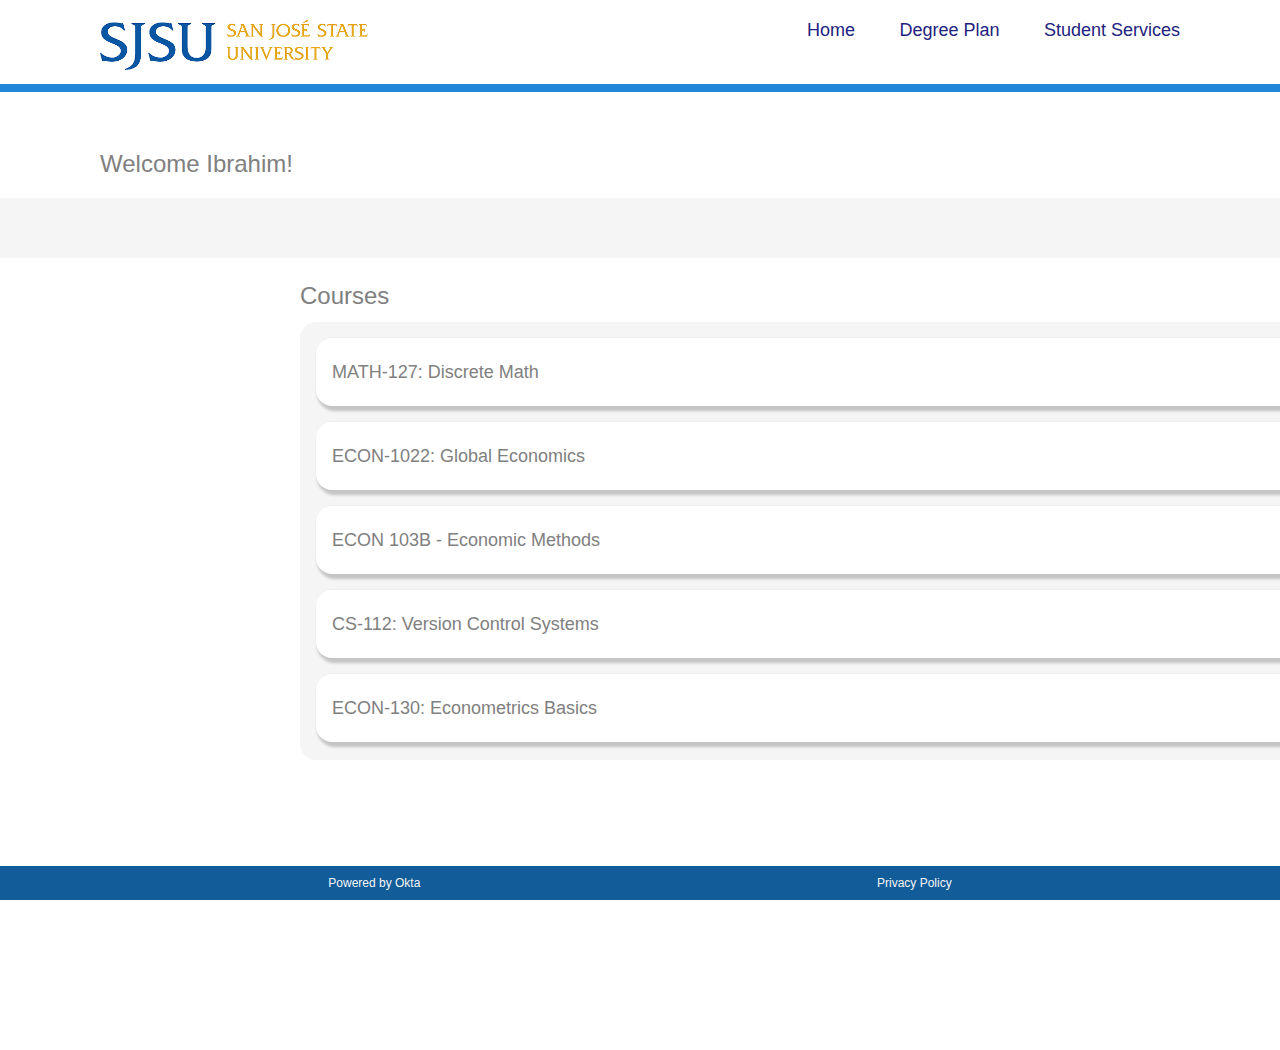
<file: index.html>
<!DOCTYPE html>
<html lang="en">

<head>
	<meta charset="UTF-8">
	<meta name="viewport" content="width=device-width, initial-scale=1.0">
	<title>San Jose Homepage</title>
	<link rel="stylesheet" href="style.css">

<body>
	<header class="header">
		<a href="index.html" class="logo"><img src="images/fs01heub3azJBMXWF0x7.png"></a>
		<nav class="navbar">
			<a href="index.html">Home</a>
			<a href="plan.html">Degree Plan</a>
			<a href="https://www.sjsu.edu/studentaffairs/about/units/student-services.php">Student Services</a>
		</nav>
	</header>
	<div class="Welcome">
		<p>Welcome Ibrahim!</p>
	</div>
	<div class="BAR">
		<div>
			<p class="degree">Bachelor of Economics, Data Science Minor</p>
		</div>
		<div>
		</div>
	</div>
	<div class="name">
		Courses
	</div>
	<div class="classes">
		<div class="classer">
			<div>
				<p>MATH-127: Discrete Math</p>
			</div>
			<div>
				<a href="discrete.html"><button class="buttonone">VIEW COURSE</button></a>
			</div>

		</div>
		<div class="classer">
			<div>
				<p>ECON-1022: Global Economics</p>
			</div>
			<div>
				<a href="global.html"><button class="buttonone">VIEW COURSE</button></a>
			</div>

		</div>
		<div class="classer">
			<div>
				<p>ECON 103B - Economic Methods</p>
			</div>
			<div>
				<a href="methods.html"><button class="buttonone">VIEW COURSE</button></a>
			</div>

		</div>
		<div class="classer">
			<div>
				<p>CS-112: Version Control Systems</p>
			</div>
			<div>
				<a href="Version.html"><button class="buttonone">VIEW COURSE</button></a>
			</div>

		</div>
		<div class="classer">
			<div>
				<p>ECON-130: Econometrics Basics</p>
			</div>
			<div>
				<a href="econometrics.html"><button class="buttonone">VIEW COURSE</button></a>
			</div>

		</div>
	</div>

	<footer class="footer">
		<p class="okta">Powered by Okta</p>
		<p class="policy">Privacy Policy</p>
	</footer>
</body>

</html>
</file>
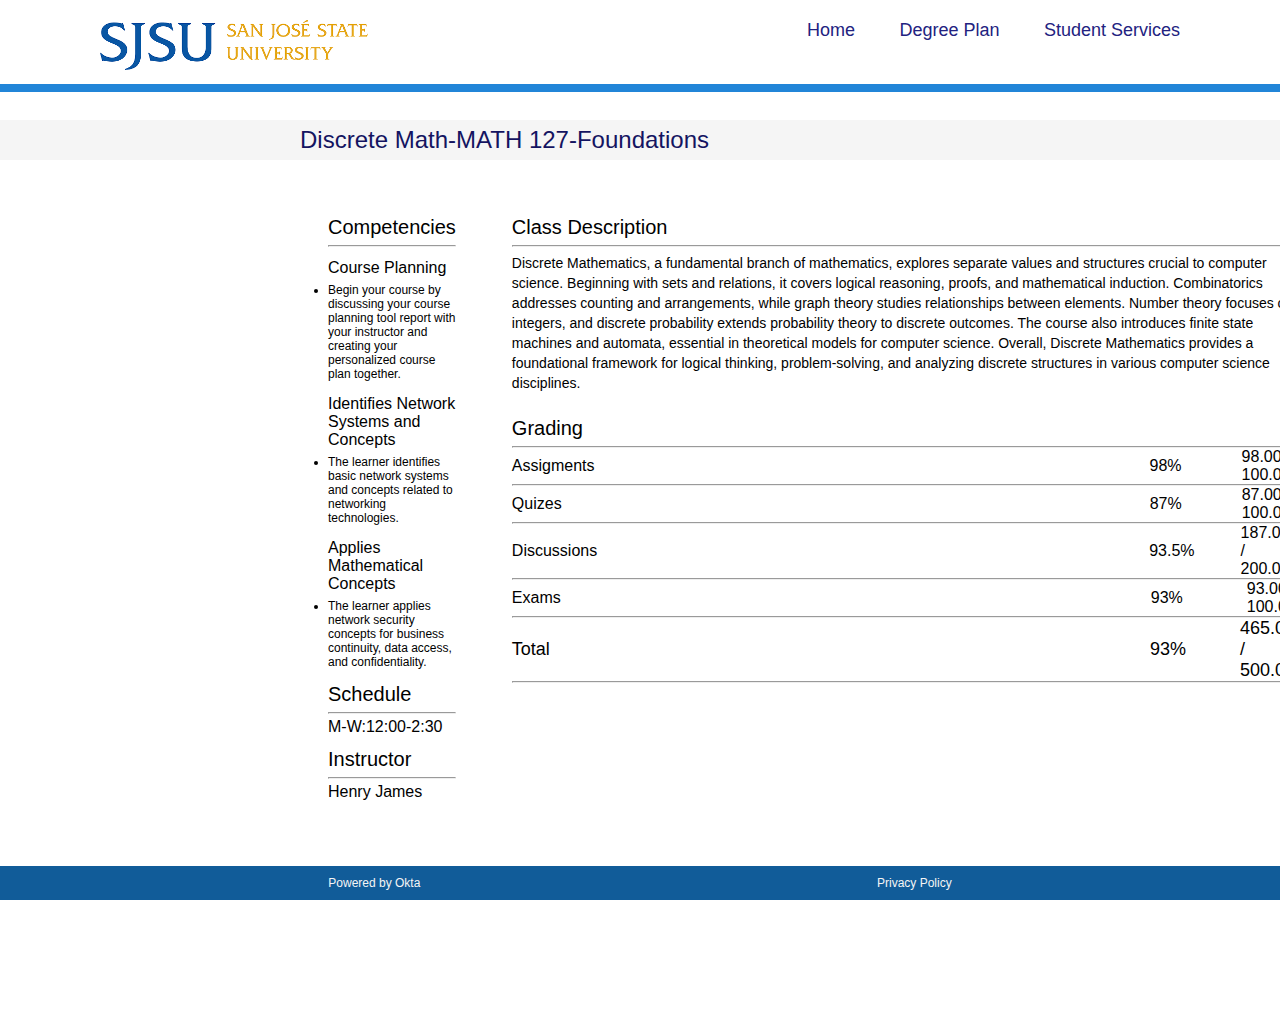
<file: discrete.html>
<!DOCTYPE html>
<html lang="en">

<head>
  <meta charset="UTF-8">
  <meta name="viewport" content="width=device-width, initial-scale=1.0">
  <title>Courses</title>
  <link rel="stylesheet" href="dis.css">
</head>

<body>
  <header class="header">
    <a href="index.html" class="logo"><img src="images/fs01heub3azJBMXWF0x7.png"></a>
    <nav class="navbar">
      <a href="index.html">Home</a>
      <a href="plan.html">Degree Plan</a>
      <a href="https://www.sjsu.edu/studentaffairs/about/units/student-services.php">Student Services</a>
    </nav>
  </header>
  <div class="name">
    <p class="cname">Discrete Math-MATH 127-Foundations</p>
  </div>
  <div class="container">
    <div class="side">
      <p class="titles">Competencies</p>
      <hr />
      <p class="POINT">Course Planning<li>Begin your course by discussing your course planning tool report with your
          instructor and
          creating your personalized course plan together. </li>
      </p>
      <p class="POINT">Identifies Network Systems and Concepts<li>The learner identifies basic network systems and
          concepts related to networking technologies. </li>
      </p>
      <p class="POINT">Applies Mathematical Concepts<li>The learner applies network security concepts for business
          continuity, data access, and confidentiality. </li>
      </p>
      </p>
      <p class="titles">Schedule</p>
      <hr />
      <p class="sced">M-W:12:00-2:30</p>
      <p class="titles">Instructor</p>
      <hr />
      <p class="sced">Henry James</p>
    </div>
    <div class="grade">
      <p class="titles">Class Description</p>
      <hr />
      <p class="desc">

        Discrete Mathematics, a fundamental branch of mathematics, explores separate values and structures crucial to
        computer science. Beginning with sets and relations, it covers logical reasoning, proofs, and mathematical
        induction. Combinatorics addresses counting and arrangements, while graph theory studies relationships between
        elements. Number theory focuses on integers, and discrete probability extends probability theory to discrete
        outcomes. The course also introduces finite state machines and automata, essential in theoretical models for
        computer science. Overall, Discrete Mathematics provides a foundational framework for logical thinking,
        problem-solving, and analyzing discrete structures in various computer science disciplines.</p>
      <div class="titles">Grading</div>
      <hr />
      <div class="Grades">
        <div class="category">Assigments</div>
        <div class="percent">98%</div>
        <div class="total">98.00 / 100.00</div>
      </div>
      <hr />
      <div class="Grades">
        <div class="category2">Quizes</div>
        <div class="percent2">87%</div>
        <div class="total2">87.00 / 100.00</div>
      </div>
      <hr />
      <div class="Grades">
        <div class="category3">Discussions</div>
        <div class="percent3">93.5%</div>
        <div class="total3">187.00 / 200.00</div>
      </div>
      <hr />
      <div class="Grades">
        <div class="category4">Exams</div>
        <div class="percent4">93%</div>
        <div class="total4">93.00 / 100.00</div>
      </div>
      <hr />
      <div class="total_grade">
        <div class="category5">Total</div>
        <div class="percent5">93%</div>
        <div class="total5">465.00 / 500.00</div>
      </div>
      <hr />
    </div>
    <footer class="footer">
      <p class="okta">Powered by Okta</p>
      <p class="policy">Privacy Policy</p>
    </footer>
</body>

</html>
</file>
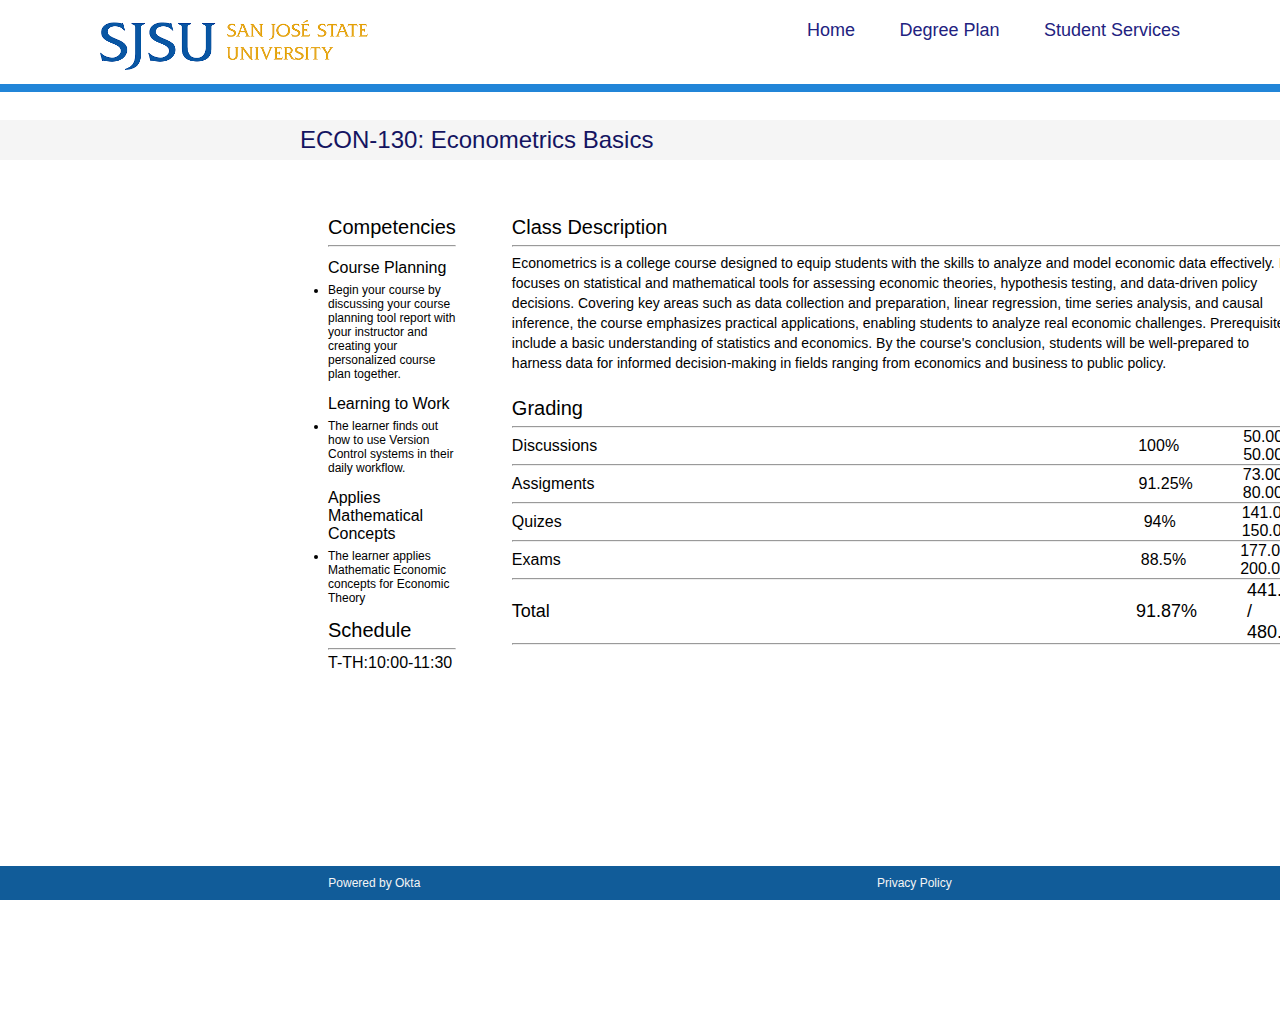
<file: econometrics.html>
<!DOCTYPE html>
<html lang="en">

<head>
  <meta charset="UTF-8">
  <meta name="viewport" content="width=device-width, initial-scale=1.0">
  <title>Courses</title>
  <link rel="stylesheet" href="econometrics.css">
</head>

<body>
  <header class="header">
    <a href="index.html" class="logo"><img src="images/fs01heub3azJBMXWF0x7.png"></a>
    <nav class="navbar">
      <a href="index.html">Home</a>
      <a href="plan.html">Degree Plan</a>
      <a href="https://www.sjsu.edu/studentaffairs/about/units/student-services.php">Student Services</a>
    </nav>
  </header>
  <div class="name">
    <p class="cname">ECON-130: Econometrics Basics</p>
  </div>
  <div class="container">
    <div class="side">
      <p class="titles">Competencies</p>
      <hr />
      <p class="POINT">Course Planning<li>Begin your course by discussing your course planning tool report with your
          instructor and
          creating your personalized course plan together. </li>
      </p>
      <p class="POINT">Learning to Work<li>The learner finds out how to use Version Control systems in their daily
          workflow. </li>
      </p>
      <p class="POINT">Applies Mathematical Concepts<li>The learner applies Mathematic Economic concepts for Economic
          Theory </li>
      </p>
      <p class="titles">Schedule</p>
      <hr />
      <p class="sced">T-TH:10:00-11:30</p>
    </div>
    <div class="grade">
      <p class="titles">Class Description</p>
      <hr />
      <p class="desc">



        Econometrics is a college course designed to equip students with the skills to analyze and model economic data
        effectively. It focuses on statistical and mathematical tools for assessing economic theories, hypothesis
        testing, and data-driven policy decisions. Covering key areas such as data collection and preparation, linear
        regression, time series analysis, and causal inference, the course emphasizes practical applications, enabling
        students to analyze real economic challenges. Prerequisites include a basic understanding of statistics and
        economics. By the course's conclusion, students will be well-prepared to harness data for informed
        decision-making in fields ranging from economics and business to public policy.</p>
      <div class="titles">Grading</div>
      <hr />
      <div class="Grades">
        <div class="category">Discussions</div>
        <div class="percent">100%</div>
        <div class="total">50.00 / 50.00</div>
      </div>
      <hr />
      <div class="Grades">
        <div class="category2">Assigments</div>
        <div class="percent2">91.25%</div>
        <div class="total2">73.00 / 80.00</div>
      </div>
      <hr />
      <div class="Grades">
        <div class="category3">Quizes</div>
        <div class="percent3">94%</div>
        <div class="total3">141.00 / 150.00</div>
      </div>
      <hr />
      <div class="Grades">
        <div class="category5">Exams</div>
        <div class="percent5">88.5%</div>
        <div class="total3">177.00 / 200.00</div>
      </div>
      <hr />
      <div class="total_grade">
        <div class="category4">Total</div>
        <div class="percent4">91.87%</div>
        <div class="total4">441.00 / 480.00</div>
      </div>
      <hr />
    </div>
    <footer class="footer">
      <p class="okta">Powered by Okta</p>
      <p class="policy">Privacy Policy</p>
    </footer>
</body>

</html>
</file>
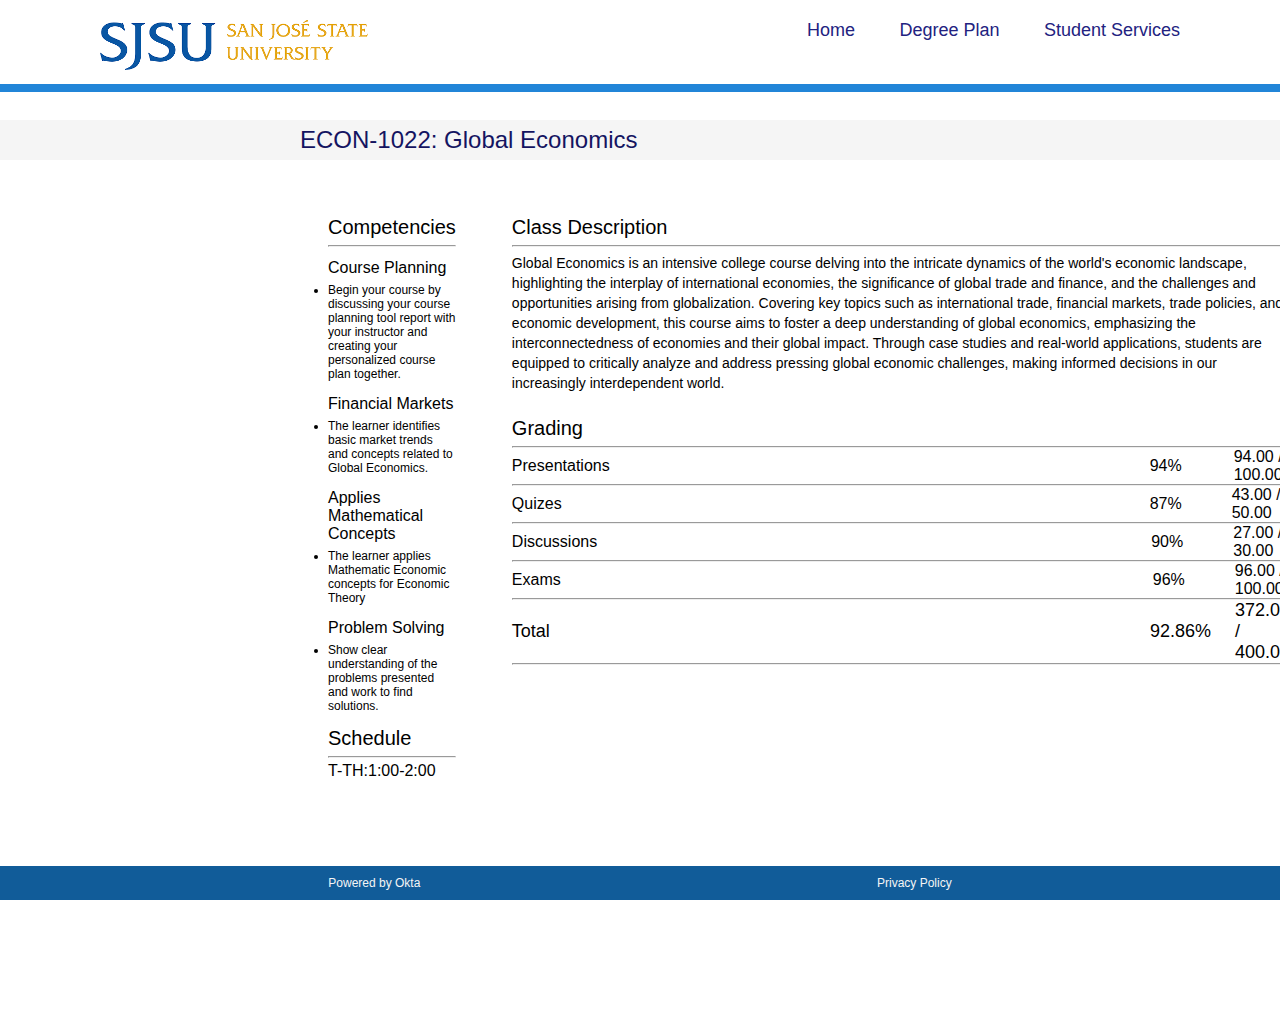
<file: global.html>
<!DOCTYPE html>
<html lang="en">

<head>
  <meta charset="UTF-8">
  <meta name="viewport" content="width=device-width, initial-scale=1.0">
  <title>Courses</title>
  <link rel="stylesheet" href="global.css">
</head>

<body>
  <header class="header">
    <a href="index.html" class="logo"><img src="images/fs01heub3azJBMXWF0x7.png"></a>
    <nav class="navbar">
      <a href="index.html">Home</a>
      <a href="plan.html">Degree Plan</a>
      <a href="https://www.sjsu.edu/studentaffairs/about/units/student-services.php">Student Services</a>
    </nav>
  </header>
  <div class="name">
    <p class="cname">ECON-1022: Global Economics</p>
  </div>
  <div class="container">
    <div class="side">
      <p class="titles">Competencies</p>
      <hr />
      <p class="POINT">Course Planning<li>Begin your course by discussing your course planning tool report with your
          instructor and
          creating your personalized course plan together. </li>
      </p>
      <p class="POINT">Financial Markets<li>The learner identifies basic market trends and
          concepts related to Global Economics. </li>
      </p>
      <p class="POINT">Applies Mathematical Concepts<li>The learner applies Mathematic Economic concepts for Economic
          Theory </li>
      </p>
      <p class="POINT">Problem Solving<li>Show clear understanding of the problems presented and work to find
          solutions. </li>
      </p>
      <p class="titles">Schedule</p>
      <hr />
      <p class="sced">T-TH:1:00-2:00</p>
    </div>
    <div class="grade">
      <p class="titles">Class Description</p>
      <hr />
      <p class="desc">

        Global Economics is an intensive college course delving into the intricate dynamics of the world's economic
        landscape, highlighting the interplay of international economies, the significance of global trade and finance,
        and the challenges and opportunities arising from globalization. Covering key topics such as international
        trade, financial markets, trade policies, and economic development, this course aims to foster a deep
        understanding of global economics, emphasizing the interconnectedness of economies and their global impact.
        Through case studies and real-world applications, students are equipped to critically analyze and address
        pressing global economic challenges, making informed decisions in our increasingly interdependent world.</p>
      <div class="titles">Grading</div>
      <hr />
      <div class="Grades">
        <div class="category">Presentations</div>
        <div class="percent">94%</div>
        <div class="total">94.00 / 100.00</div>
      </div>
      <hr />
      <div class="Grades">
        <div class="category2">Quizes</div>
        <div class="percent2">87%</div>
        <div class="total2">43.00 / 50.00</div>
      </div>
      <hr />
      <div class="Grades">
        <div class="category3">Discussions</div>
        <div class="percent3">90%</div>
        <div class="total3">27.00 / 30.00</div>
      </div>
      <hr />
      <div class="Grades">
        <div class="category4">Exams</div>
        <div class="percent4">96%</div>
        <div class="total4">96.00 / 100.00</div>
      </div>
      <hr />
      <div class="total_grade">
        <div class="category5">Total</div>
        <div class="percent5">92.86%</div>
        <div class="total5">372.00 / 400.00</div>
      </div>
      <hr />
    </div>
    <footer class="footer">
      <p class="okta">Powered by Okta</p>
      <p class="policy">Privacy Policy</p>
    </footer>
</body>

</html>
</file>
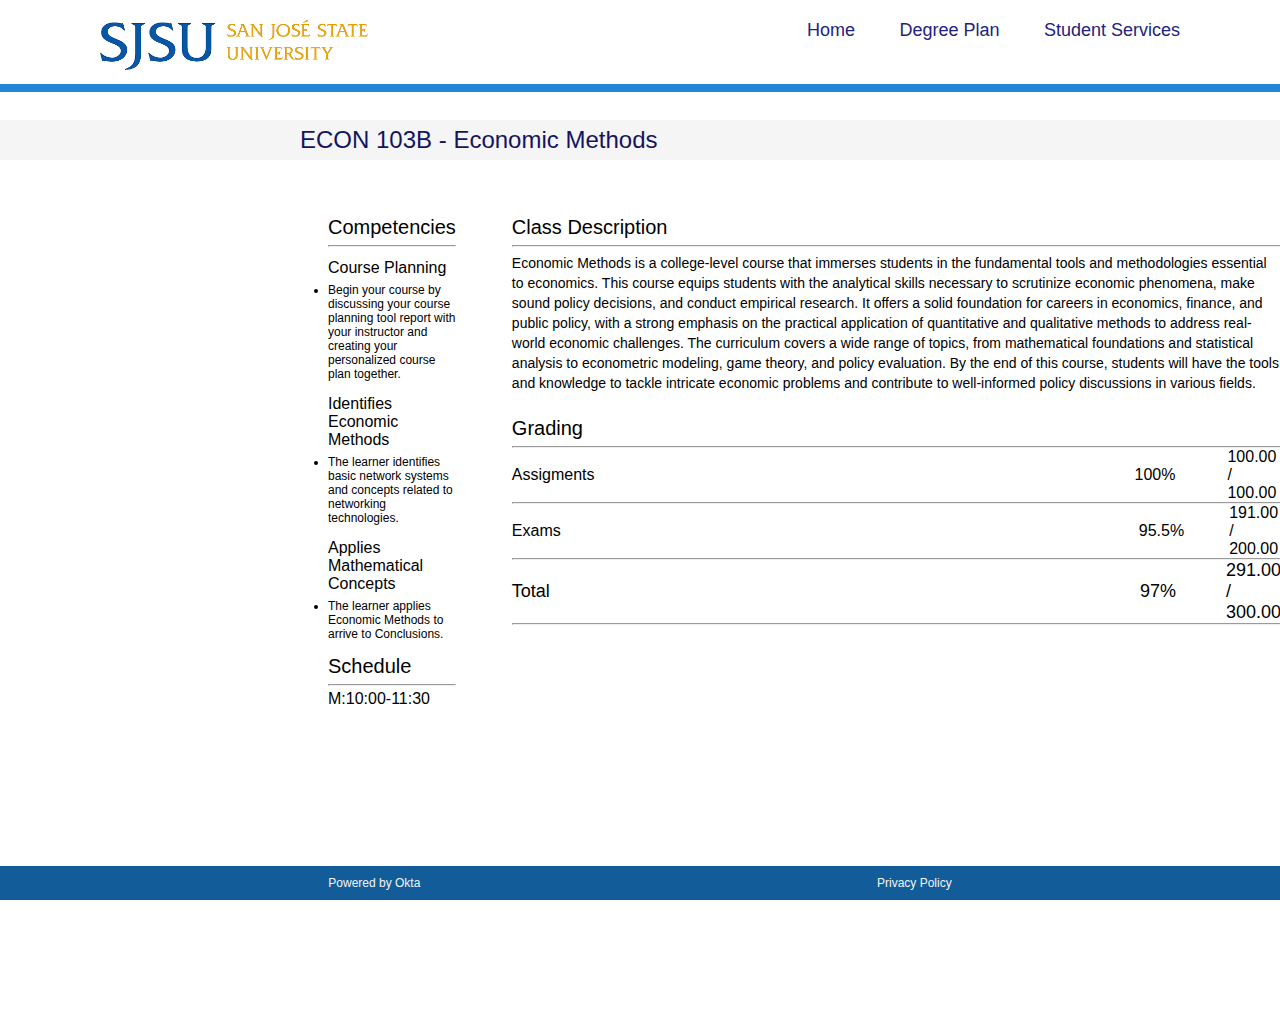
<file: methods.html>
<!DOCTYPE html>
<html lang="en">

<head>
  <meta charset="UTF-8">
  <meta name="viewport" content="width=device-width, initial-scale=1.0">
  <title>Courses</title>
  <link rel="stylesheet" href="methods.css">
</head>

<body>
  <header class="header">
    <a href="index.html" class="logo"><img src="images/fs01heub3azJBMXWF0x7.png"></a>
    <nav class="navbar">
      <a href="index.html">Home</a>
      <a href="plan.html">Degree Plan</a>
      <a href="https://www.sjsu.edu/studentaffairs/about/units/student-services.php">Student Services</a>

    </nav>
  </header>
  <div class="name">
    <p class="cname">ECON 103B - Economic Methods</p>
  </div>
  <div class="container">
    <div class="side">
      <p class="titles">Competencies</p>
      <hr />
      <p class="POINT">Course Planning<li>Begin your course by discussing your course planning tool report with your
          instructor and
          creating your personalized course plan together. </li>
      </p>
      <p class="POINT">Identifies Economic Methods<li>The learner identifies basic network systems and
          concepts related to networking technologies. </li>
      </p>
      <p class="POINT">Applies Mathematical Concepts<li>The learner applies Economic Methods to arrive to Conclusions. 
        </li>
      </p>
      <p class="titles">Schedule</p>
      <hr />
      <p class="sced">M:10:00-11:30</p>
    </div>
    <div class="grade">
      <p class="titles">Class Description</p>
      <hr />
      <p class="desc">


        Economic Methods is a college-level course that immerses students in the fundamental tools and methodologies
        essential to economics. This course equips students with the analytical skills necessary to scrutinize economic
        phenomena, make sound policy decisions, and conduct empirical research. It offers a solid foundation for careers
        in economics, finance, and public policy, with a strong emphasis on the practical application of quantitative
        and qualitative methods to address real-world economic challenges. The curriculum covers a wide range of topics,
        from mathematical foundations and statistical analysis to econometric modeling, game theory, and policy
        evaluation. By the end of this course, students will have the tools and knowledge to tackle intricate economic
        problems and contribute to well-informed policy discussions in various fields.</p>
      <div class="titles">Grading</div>
      <hr />
      <div class="Grades">
        <div class="category">Assigments</div>
        <div class="percent">100%</div>
        <div class="total">100.00 / 100.00</div>
      </div>
      <hr />
      <div class="Grades">
        <div class="category2">Exams</div>
        <div class="percent2">95.5%</div>
        <div class="total2">191.00 / 200.00</div>
      </div>
      <hr />
      <div class="total_grade">
        <div class="category3">Total</div>
        <div class="percent3">97%</div>
        <div class="total3">291.00 / 300.00</div>
      </div>
      <hr />
    </div>
    <footer class="footer">
      <p class="okta">Powered by Okta</p>
      <p class="policy">Privacy Policy</p>
    </footer>
</body>

</html>
</file>
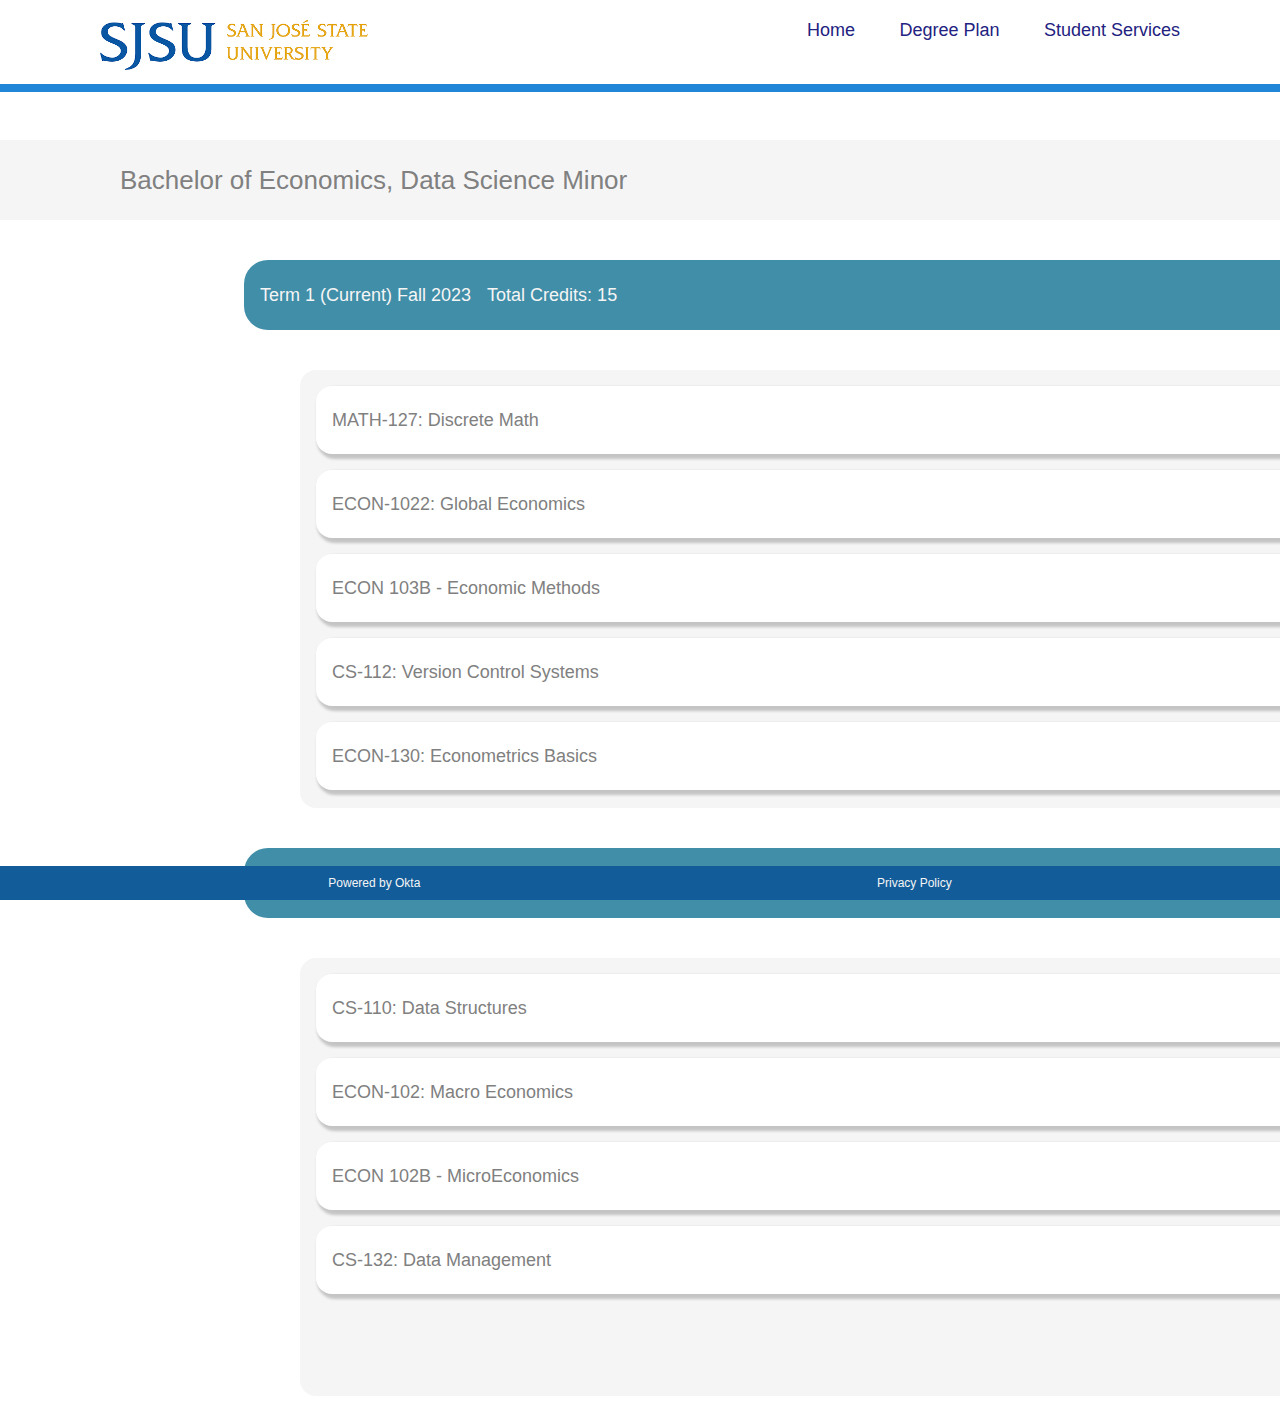
<file: plan.html>
<!DOCTYPE html>
<html lang="en">

<head>
  <meta charset="UTF-8">
  <meta name="viewport" content="width=device-width, initial-scale=1.0">
  <title>Degree Plan</title>
  <link rel="stylesheet" href="plan.css">
</head>

<body>
  <header class="header">
    <a href="index.html" class="logo"><img src="images/fs01heub3azJBMXWF0x7.png"></a>
    <nav class="navbar">
      <a href="index.html">Home</a>
      <a href="plan.html">Degree Plan</a>
      <a href="https://www.sjsu.edu/studentaffairs/about/units/student-services.php">Student Services</a>
    </nav>
  </header>

  <div class="bars">
    <p class="par">Bachelor of Economics, Data Science Minor</p>
  </div>
  <div class="sem">
    <p class="fall">Term 1 (Current) Fall 2023</p>
    <p class="fall">Total Credits: 15</p>
  </div>
  <div class="name">
    <div class="classes">
      <div class="classer">
        <div>
          <p>MATH-127: Discrete Math</p>
        </div>
        <div>
          <a href="discrete.html"><button class="buttonone">VIEW COURSE</button></a>
        </div>

      </div>
      <div class="classer">
        <div>
          <p>ECON-1022: Global Economics</p>
        </div>
        <div>
          <a href="global.html"><button class="buttonone">VIEW COURSE</button></a>
        </div>

      </div>
      <div class="classer">
        <div>
          <p>ECON 103B - Economic Methods</p>
        </div>
        <div>
          <a href="methods.html"><button class="buttonone">VIEW COURSE</button></a>
        </div>

      </div>
      <div class="classer">
        <div>
          <p>CS-112: Version Control Systems</p>
        </div>
        <div>
          <a href="Version.html"><button class="buttonone">VIEW COURSE</button></a>
        </div>

      </div>
      <div class="classer">
        <div>
          <p>ECON-130: Econometrics Basics</p>
        </div>
        <div>
          <a href="econometrics.html"><button class="buttonone">VIEW COURSE</button></a>
        </div>

      </div>
    </div>
    <div class="sem">
      <p class="fall">Term 2 Fall 2023</p>
      <p class="fall">Total Credits: 16</p>
    </div>
  </div>
  <div class="name">
    <div class="classes">
      <div class="classer">
        <div>
          <p>CS-110: Data Structures</p>
        </div>

      </div>
      <div class="classer">
        <div>
          <p>ECON-102: Macro Economics</p>
        </div>

      </div>
      <div class="classer">
        <div>
          <p>ECON 102B - MicroEconomics </p>
        </div>

      </div>
      <div class="classer">
        <div>
          <p>CS-132: Data Management</p>
        </div>

      </div>
    </div>

    <div class="course"></div>
    <footer class="footer">
      <p class="okta">Powered by Okta</p>
      <p class="policy">Privacy Policy</p>
    </footer>
</body>

</html>
</file>
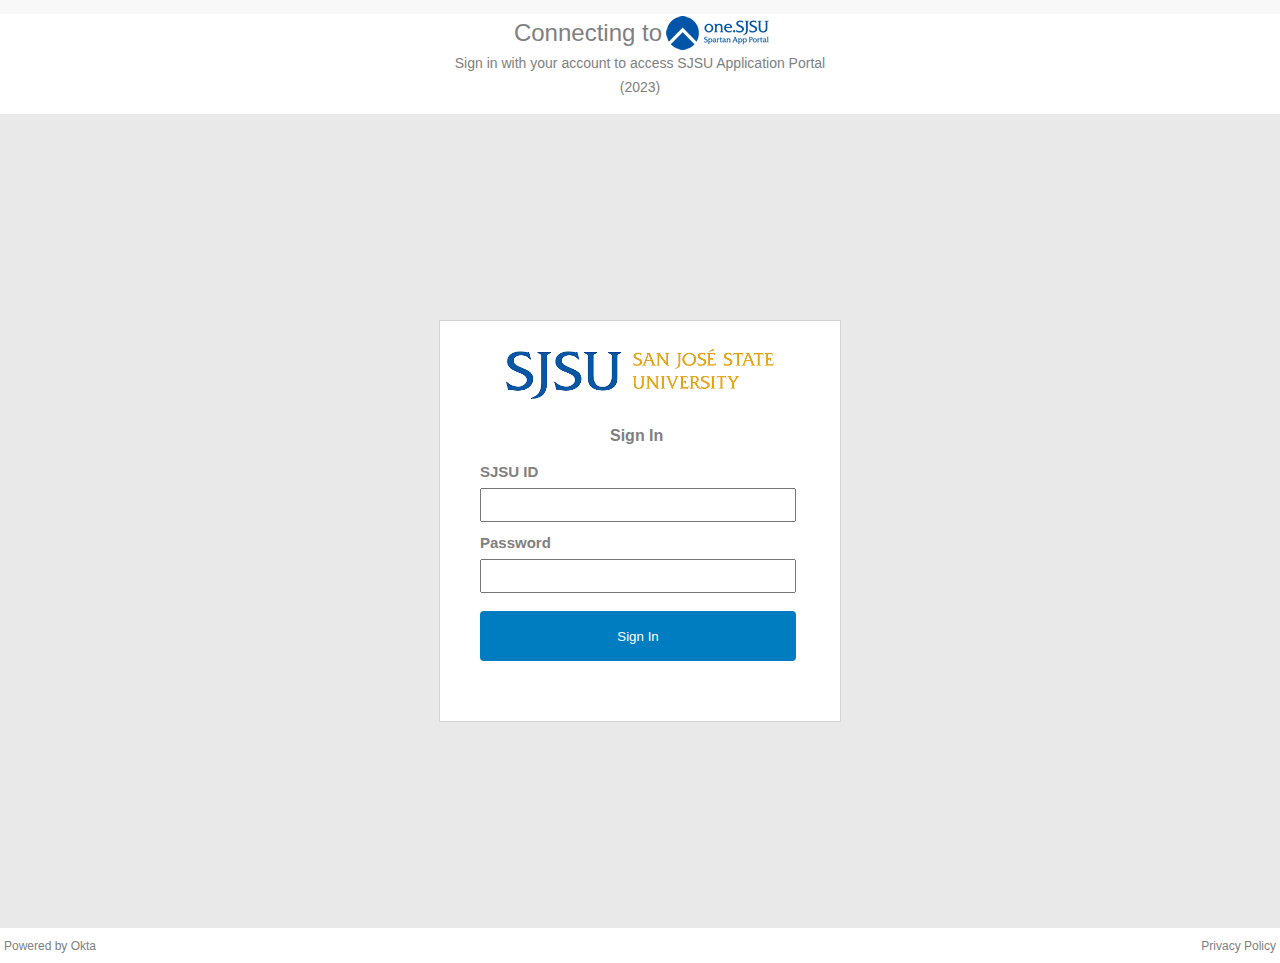
<file: sanjose.html>
<!DOCTYPE html>
<html lang="en">

<head>
  <meta charset="UTF-8">
  <meta name="viewport" content="width=device-width, initial-scale=1.0">
  <title>San Jose State University - Sign In</title>
  <link rel="stylesheet" href="write.css">
</head>

<body>
  <header class="top">
    <div class="connect">
      <p class="to">Connecting to</p>
      <img class="logo_menu" src="images/gfswktinur2gJVMBo0x7.png">
    </div>
    <p class="extra">
      Sign in with your account to access SJSU Application Portal
    </p>
    <p class="extra">
      (2023)
    </p>
  </header>
  <div class="main">
    <div class="box">
      <div class="img"><img class="logo_login" src="images/fs01heub3azJBMXWF0x7.png"></div>
      <div>
        <div class="in">Sign In</div>
        <div class="id">SJSU ID</div>
        <input class="user" type="text">
        <div class="id">Password</div>
        <input class="user" type="password">
        <a href='index.html'>
          <button class="buttons">Sign In</button>
        </a>
      </div>
    </div>
  </div>
  <div class="bottom">
    <p class="okta">Powered by Okta</p>
    <p class="policy">Privacy Policy</p>
  </div>
</body>

</html>
</file>
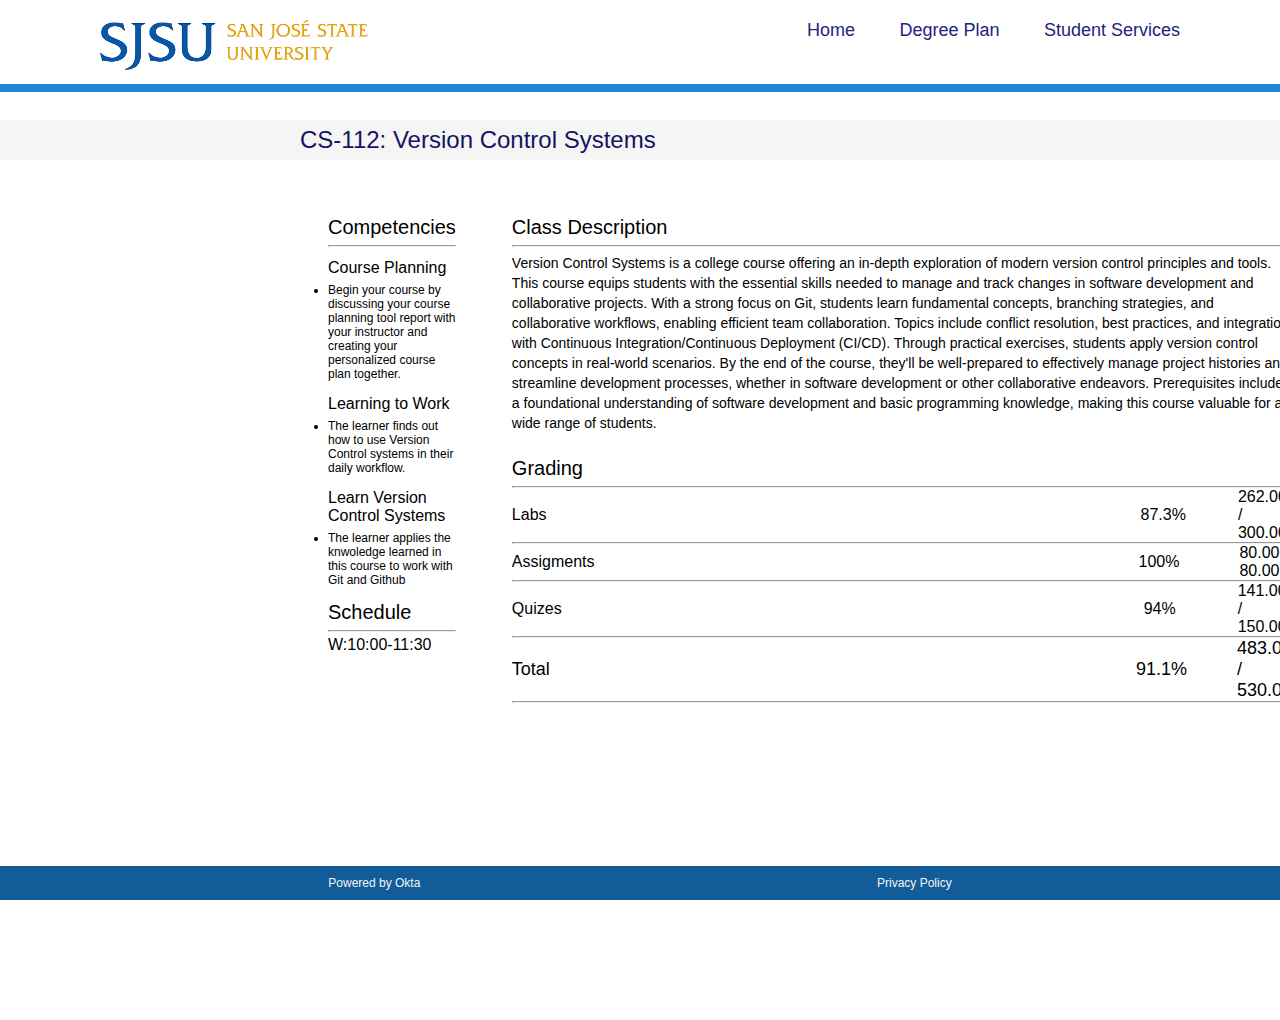
<file: Version.html>
<!DOCTYPE html>
<html lang="en">

<head>
  <meta charset="UTF-8">
  <meta name="viewport" content="width=device-width, initial-scale=1.0">
  <title>Courses</title>
  <link rel="stylesheet" href="Version.css">
</head>

<body>
  <header class="header">
    <a href="index.html" class="logo"><img src="images/fs01heub3azJBMXWF0x7.png"></a>
    <nav class="navbar">
      <a href="index.html">Home</a>
      <a href="plan.html">Degree Plan</a>
      <a href="https://www.sjsu.edu/studentaffairs/about/units/student-services.php">Student Services</a>

    </nav>
  </header>
  <div class="name">
    <p class="cname">CS-112: Version Control Systems</p>
  </div>
  <div class="container">
    <div class="side">
      <p class="titles">Competencies</p>
      <hr />
      <p class="POINT">Course Planning<li>Begin your course by discussing your course planning tool report with your
          instructor and
          creating your personalized course plan together. </li>
      </p>
      <p class="POINT">Learning to Work<li>The learner finds out how to use Version Control systems in their daily
          workflow. </li>
      </p>
      <p class="POINT">Learn Version Control Systems<li>The learner applies the knwoledge learned in this
          course to work with Git and Github  </li>
      </p>
      <p class="titles">Schedule</p>
      <hr />
      <p class="sced">W:10:00-11:30</p>
    </div>
    <div class="grade">
      <p class="titles">Class Description</p>
      <hr />
      <p class="desc">


        Version Control Systems is a college course offering an in-depth exploration of modern version control
        principles and tools. This course equips students with the essential skills needed to manage and track changes
        in software development and collaborative projects. With a strong focus on Git, students learn fundamental
        concepts, branching strategies, and collaborative workflows, enabling efficient team collaboration. Topics
        include conflict resolution, best practices, and integration with Continuous Integration/Continuous Deployment
        (CI/CD). Through practical exercises, students apply version control concepts in real-world scenarios. By the
        end of the course, they'll be well-prepared to effectively manage project histories and streamline development
        processes, whether in software development or other collaborative endeavors. Prerequisites include a
        foundational understanding of software development and basic programming knowledge, making this course valuable
        for a wide range of students.</p>
      <div class="titles">Grading</div>
      <hr />
      <div class="Grades">
        <div class="category">Labs</div>
        <div class="percent">87.3%</div>
        <div class="total">262.00 / 300.00</div>
      </div>
      <hr />
      <div class="Grades">
        <div class="category2">Assigments</div>
        <div class="percent2">100%</div>
        <div class="total2">80.00 / 80.00</div>
      </div>
      <hr />
      <div class="Grades">
        <div class="category3">Quizes</div>
        <div class="percent3">94%</div>
        <div class="total3">141.00 / 150.00</div>
      </div>
      <hr />
      <div class="total_grade">
        <div class="category4">Total</div>
        <div class="percent4">91.1%</div>
        <div class="total4">483.00 / 530.00</div>
      </div>
      <hr />
    </div>
    <footer class="footer">
      <p class="okta">Powered by Okta</p>
      <p class="policy">Privacy Policy</p>
    </footer>
</body>

</html>
</file>
<file: style.css>
* {
  margin: 0;
  padding: 0;
  box-sizing: border-box;
  font-family: Arial, Helvetica, sans-serif;
}

body {
  min-height: 100vh;
}

.header {
  position: fixed;
  top: 0;
  left: 0;
  width: 100%;
  padding: 10px 100px;
  display: flex;
  justify-content: space-between;
  z-index: 100;
  background-color: white;
  border-bottom: 8px solid rgb(33, 133, 216);
  padding-top: 20px;
}

.navbar a {
  font-size: 18px;
  color: rgb(34, 34, 128);
  font-weight: 500;
  text-decoration: none;
  margin-left: 40px;
}

.Welcome {
  margin-top: 150px;
  margin-left: 100px;
  margin-right: 100px;
  font-size: 24px;
  display: flex;
  justify-content: space-between;
  font-family: Arial, Helvetica, sans-serif;
  color: gray;
}

.footer {
  position: fixed;
  bottom: 0;
  left: 0;
  right: 0;
  width: 100%;
  padding: 10px 100px;
  background-color: rgb(17, 92, 153);
  display: flex;
  justify-content: space-around;
  color: whitesmoke;
  font-size: 12px;
}

.BAR {
  background-color: whitesmoke;
  height: 60px;
  margin-top: 20px;
  padding-top: 20px;
  font-family: Arial, Helvetica, sans-serif;
  color: gray;
}

.degree {
  margin-left: 1400px;
  font-size: 20px;
}

.name {
  margin-top: 24px;
  margin-left: 300px;
  font-size: 24px;
  margin-bottom: 12px;
  font-family: Arial, Helvetica, sans-serif;
  color: gray;
  font-weight: 500pc;
}

.classes {
  background-color: whitesmoke;
  width: 1300px;
  height: 438px;
  padding: 16px;
  border-radius: 16px;
  margin-left: 300px;
}

.classer {
  background-color: white;
  font-size: 18px;
  padding: 16px;
  display: flex;
  width: 1268px;
  height: 68px;
  border-radius: 16px;
  justify-content: space-between;
  align-items: center;
  font-family: Arial, Helvetica, sans-serif;
  color: gray;
  box-shadow: 3px 3px 3px 2px rgba(0, 0, 0, 0.2);
  margin-bottom: 16px;
}

.buttonone {
  background-color: gold;
  padding: 8px 6px;
  border-radius: 4px;
  border: none;
  color: darkblue;
  cursor: pointer;
  box-shadow: 0 0 10px rgba(0, 0, 0, 0.1);
  transition-duration: 0.3s;
  -webkit-transition-property: box-shadow, transform;
  transition-property: box-shadow, transform;
}

.buttonone:hover,
.buttonone:focus,
.buttonone:active {
  box-shadow: 0 0 20px rgba(0, 0, 0, 0.5);
  -webkit-transform: scale(1.1);
  transform: scale(1.1);
}

.wlc {
  margin-left: 100px;
  margin-right: 100px;
  font-size: 16px;
}
</file>
<file: dis.css>
* {
  margin: 0;
  padding: 0;
  box-sizing: border-box;
  font-family: Arial, Helvetica, sans-serif;
}

body {
  min-height: 100vh;
}

.header {
  position: fixed;
  top: 0;
  left: 0;
  width: 100%;
  padding: 10px 100px;
  display: flex;
  justify-content: space-between;
  z-index: 100;
  background-color: white;
  border-bottom: 8px solid rgb(33, 133, 216);
  padding-top: 20px;
}

.navbar a {
  font-size: 18px;
  color: rgb(34, 34, 128);
  font-weight: 500;
  text-decoration: none;
  margin-left: 40px;
}

.footer {
  position: fixed;
  bottom: 0;
  left: 0;
  right: 0;
  width: 100%;
  padding: 10px 100px;
  background-color: rgb(17, 92, 153);
  display: flex;
  justify-content: space-around;
  color: whitesmoke;
  font-size: 12px;
}

.name {
  margin-top: 120px;
  background-color: whitesmoke;
  height: 40px;
  width: 100%;
  padding-left: 300px;
  padding-top: 6px;
  font-size: 24px;
  font-family: Arial, Helvetica, sans-serif;
  color: rgb(20, 20, 97);
}

.container {
  display: flex;
  margin-left: 300px;
  margin-right: 300px;
  margin-top: 28px;
}

.side {
  width: 300px;
  height: 800px;
  background-color: rgb(255, 255, 255);
  margin: 16px;
  padding: 12px;
  font-weight: 500;
}

.grade {
  width: 900px;
  height: 800px;
  margin: 16px;
  padding: 12px;
}

.titles {
  font-size: 20px;
  margin-bottom: 6px;
}

.desc {
  margin-top: 6px;
  font-family: Arial, Helvetica, sans-serif;
  font-size: 14px;
  line-height: 20px;
  margin-bottom: 24px;
}

li {
  margin-bottom: 14px;
  margin-top: 4px;
  font-size: 12px;
}

.POINT {
  margin-top: 12px;
  margin-bottom: 6px;
}

.sced {
  margin-top: 4px;
  margin-bottom: 12px;
}

.Grades {
  display: flex;
  font-size: 16px;
  align-items: center;
}

.category {
  margin-right: 555px;
  margin-top: 6px;
  margin-bottom: 6px;
}

.percent {
  margin-right: 60px;
}

.total_grade {
  font-size: 18px;
  display: flex;
  align-items: center;
}

.category2 {
  margin-right: 588px;
  margin-top: 6px;
  margin-bottom: 6px;
}

.percent2 {
  margin-right: 60px;
}


.category3 {
  margin-right: 552px;
  margin-top: 6px;
  margin-bottom: 6px;
}

.percent3 {
  margin-right: 46px;
}


.category4 {
  margin-right: 590px;
  margin-top: 6px;
  margin-bottom: 6px;
}

.percent4 {
  margin-right: 64px;
}


.category5 {
  margin-right: 600px;
  margin-top: 6px;
  margin-bottom: 6px;
}

.percent5 {
  margin-right: 54px;
}
</file>
<file: econometrics.css>
* {
  margin: 0;
  padding: 0;
  box-sizing: border-box;
  font-family: Arial, Helvetica, sans-serif;
}

body {
  min-height: 100vh;
}

.header {
  position: fixed;
  top: 0;
  left: 0;
  width: 100%;
  padding: 10px 100px;
  display: flex;
  justify-content: space-between;
  z-index: 100;
  background-color: white;
  border-bottom: 8px solid rgb(33, 133, 216);
  padding-top: 20px;
}

.navbar a {
  font-size: 18px;
  color: rgb(34, 34, 128);
  font-weight: 500;
  text-decoration: none;
  margin-left: 40px;
}

.footer {
  position: fixed;
  bottom: 0;
  left: 0;
  right: 0;
  width: 100%;
  padding: 10px 100px;
  background-color: rgb(17, 92, 153);
  display: flex;
  justify-content: space-around;
  color: whitesmoke;
  font-size: 12px;
}

.name {
  margin-top: 120px;
  background-color: whitesmoke;
  height: 40px;
  width: 100%;
  padding-left: 300px;
  padding-top: 6px;
  font-size: 24px;
  font-family: Arial, Helvetica, sans-serif;
  color: rgb(20, 20, 97);
}

.container {
  display: flex;
  margin-left: 300px;
  margin-right: 300px;
  margin-top: 28px;
}

.side {
  width: 300px;
  height: 800px;
  background-color: rgb(255, 255, 255);
  margin: 16px;
  padding: 12px;
  font-weight: 500;
}

.grade {
  width: 900px;
  height: 800px;
  margin: 16px;
  padding: 12px;
}

.titles {
  font-size: 20px;
  margin-bottom: 6px;
}

.desc {
  margin-top: 6px;
  font-family: Arial, Helvetica, sans-serif;
  font-size: 14px;
  line-height: 20px;
  margin-bottom: 24px;
}

li {
  margin-bottom: 14px;
  margin-top: 4px;
  font-size: 12px;
}

.POINT {
  margin-top: 12px;
  margin-bottom: 6px;
}

.sced {
  margin-top: 4px;
}

.Grades {
  display: flex;
  font-size: 16px;
  align-items: center;
}

.category {
  margin-right: 541px;
  margin-top: 6px;
  margin-bottom: 6px;
}

.percent {
  margin-right: 64px;
}

.total_grade {
  font-size: 18px;
  display: flex;
  align-items: center;
}

.category2 {
  margin-right: 544px;
  margin-top: 6px;
  margin-bottom: 6px;
}

.percent2 {
  margin-right: 50px;
}


.category3 {
  margin-right: 582px;
  margin-top: 6px;
  margin-bottom: 6px;
}

.percent3 {
  margin-right: 66px;
}


.category4 {
  margin-right: 586px;
  margin-top: 6px;
  margin-bottom: 6px;
}

.percent4 {
  margin-right: 50px;
}


.category5 {
  margin-right: 580px;
  margin-top: 6px;
  margin-bottom: 6px;
}

.percent5 {
  margin-right: 54px;
}
</file>
<file: global.css>
* {
  margin: 0;
  padding: 0;
  box-sizing: border-box;
  font-family: Arial, Helvetica, sans-serif;
}

body {
  min-height: 100vh;
}

.header {
  position: fixed;
  top: 0;
  left: 0;
  width: 100%;
  padding: 10px 100px;
  display: flex;
  justify-content: space-between;
  z-index: 100;
  background-color: white;
  border-bottom: 8px solid rgb(33, 133, 216);
  padding-top: 20px;
}

.navbar a {
  font-size: 18px;
  color: rgb(34, 34, 128);
  font-weight: 500;
  text-decoration: none;
  margin-left: 40px;
}

.footer {
  position: fixed;
  bottom: 0;
  left: 0;
  right: 0;
  width: 100%;
  padding: 10px 100px;
  background-color: rgb(17, 92, 153);
  display: flex;
  justify-content: space-around;
  color: whitesmoke;
  font-size: 12px;
}

.name {
  margin-top: 120px;
  background-color: whitesmoke;
  height: 40px;
  width: 100%;
  padding-left: 300px;
  padding-top: 6px;
  font-size: 24px;
  font-family: Arial, Helvetica, sans-serif;
  color: rgb(20, 20, 97);
}

.container {
  display: flex;
  margin-left: 300px;
  margin-right: 300px;
  margin-top: 28px;
}

.side {
  width: 300px;
  height: 800px;
  background-color: rgb(255, 255, 255);
  margin: 16px;
  padding: 12px;
  font-weight: 500;
}

.grade {
  width: 900px;
  height: 800px;
  margin: 16px;
  padding: 12px;
}

.titles {
  font-size: 20px;
  margin-bottom: 6px;
}

.desc {
  margin-top: 6px;
  font-family: Arial, Helvetica, sans-serif;
  font-size: 14px;
  line-height: 20px;
  margin-bottom: 24px;
}

li {
  margin-bottom: 14px;
  margin-top: 4px;
  font-size: 12px;
}

.POINT {
  margin-top: 12px;
  margin-bottom: 6px;
}

.sced {
  margin-top: 4px;
}

.Grades {
  display: flex;
  font-size: 16px;
  align-items: center;
}

.category {
  margin-right: 540px;
  margin-top: 6px;
  margin-bottom: 6px;
}

.percent {
  margin-right: 52px;
}

.total_grade {
  font-size: 18px;
  display: flex;
  align-items: center;
}

.category2 {
  margin-right: 588px;
  margin-top: 6px;
  margin-bottom: 6px;
}

.percent2 {
  margin-right: 50px;
}


.category3 {
  margin-right: 554px;
  margin-top: 6px;
  margin-bottom: 6px;
}

.percent3 {
  margin-right: 50px;
}


.category4 {
  margin-right: 592px;
  margin-top: 6px;
  margin-bottom: 6px;
}

.percent4 {
  margin-right: 50px;
}


.category5 {
  margin-right: 600px;
  margin-top: 6px;
  margin-bottom: 6px;
}

.percent5 {
  margin-right: 24px;
}
</file>
<file: methods.css>
* {
  margin: 0;
  padding: 0;
  box-sizing: border-box;
  font-family: Arial, Helvetica, sans-serif;
}

body {
  min-height: 100vh;
}

.header {
  position: fixed;
  top: 0;
  left: 0;
  width: 100%;
  padding: 10px 100px;
  display: flex;
  justify-content: space-between;
  z-index: 100;
  background-color: white;
  border-bottom: 8px solid rgb(33, 133, 216);
  padding-top: 20px;
}

.navbar a {
  font-size: 18px;
  color: rgb(34, 34, 128);
  font-weight: 500;
  text-decoration: none;
  margin-left: 40px;
}

.footer {
  position: fixed;
  bottom: 0;
  left: 0;
  right: 0;
  width: 100%;
  padding: 10px 100px;
  background-color: rgb(17, 92, 153);
  display: flex;
  justify-content: space-around;
  color: whitesmoke;
  font-size: 12px;
}

.name {
  margin-top: 120px;
  background-color: whitesmoke;
  height: 40px;
  width: 100%;
  padding-left: 300px;
  padding-top: 6px;
  font-size: 24px;
  font-family: Arial, Helvetica, sans-serif;
  color: rgb(20, 20, 97);
}

.container {
  display: flex;
  margin-left: 300px;
  margin-right: 300px;
  margin-top: 28px;
}

.side {
  width: 300px;
  height: 800px;
  background-color: rgb(255, 255, 255);
  margin: 16px;
  padding: 12px;
  font-weight: 500;
}

.grade {
  width: 900px;
  height: 800px;
  margin: 16px;
  padding: 12px;
}

.titles {
  font-size: 20px;
  margin-bottom: 6px;
}

.desc {
  margin-top: 6px;
  font-family: Arial, Helvetica, sans-serif;
  font-size: 14px;
  line-height: 20px;
  margin-bottom: 24px;
}

li {
  margin-bottom: 14px;
  margin-top: 4px;
  font-size: 12px;
}

.POINT {
  margin-top: 12px;
  margin-bottom: 6px;
}

.sced {
  margin-top: 4px;
}

.Grades {
  display: flex;
  font-size: 16px;
  align-items: center;
}

.category {
  margin-right: 540px;
  margin-top: 6px;
  margin-bottom: 6px;
}

.percent {
  margin-right: 52px;
}

.total_grade {
  font-size: 18px;
  display: flex;
  align-items: center;
}

.category2 {
  margin-right: 578px;
  margin-top: 6px;
  margin-bottom: 6px;
}

.percent2 {
  margin-right: 45px;
}


.category3 {
  margin-right: 590px;
  margin-top: 6px;
  margin-bottom: 6px;
}

.percent3 {
  margin-right: 50px;
}


.category4 {
  margin-right: 592px;
  margin-top: 6px;
  margin-bottom: 6px;
}

.percent4 {
  margin-right: 50px;
}


.category5 {
  margin-right: 600px;
  margin-top: 6px;
  margin-bottom: 6px;
}

.percent5 {
  margin-right: 24px;
}
</file>
<file: plan.css>
* {
  margin: 0;
  padding: 0;
  box-sizing: border-box;
  font-family: Arial, Helvetica, sans-serif;
}

body {
  min-height: 100vh;
}

.header {
  position: fixed;
  top: 0;
  left: 0;
  width: 100%;
  padding: 10px 100px;
  display: flex;
  justify-content: space-between;
  z-index: 100;
  background-color: white;
  border-bottom: 8px solid rgb(33, 133, 216);
  padding-top: 20px;
}

.navbar a {
  font-size: 18px;
  color: rgb(34, 34, 128);
  font-weight: 500;
  text-decoration: none;
  margin-left: 40px;
}

.footer {
  position: fixed;
  bottom: 0;
  left: 0;
  right: 0;
  width: 100%;
  padding: 10px 100px;
  background-color: rgb(17, 92, 153);
  display: flex;
  justify-content: space-around;
  color: whitesmoke;
  font-size: 12px;
}

.degree {
  margin-left: 1400px;
  font-size: 20px;
}

.name {
  margin-top: 40px;
  font-size: 24px;
  margin-bottom: 12px;
  font-family: Arial, Helvetica, sans-serif;
  color: gray;
  font-weight: 500pc;
}

.classes {
  background-color: whitesmoke;
  width: 1300px;
  height: 438px;
  padding: 16px;
  border-radius: 16px;
  margin-left: 300px;
}

.classer {
  background-color: white;
  font-size: 18px;
  padding: 16px;
  display: flex;
  width: 1268px;
  height: 68px;
  border-radius: 16px;
  justify-content: space-between;
  align-items: center;
  font-family: Arial, Helvetica, sans-serif;
  color: gray;
  box-shadow: 3px 3px 3px 2px rgba(0, 0, 0, 0.2);
  margin-bottom: 16px;
}

.buttonone {
  background-color: gold;
  padding: 8px 6px;
  border-radius: 4px;
  border: none;
  color: darkblue;
  cursor: pointer;
  box-shadow: 0 0 10px rgba(0, 0, 0, 0.1);
  transition-duration: 0.3s;
  -webkit-transition-property: box-shadow, transform;
  transition-property: box-shadow, transform;
}

.buttonone:hover,
.buttonone:focus,
.buttonone:active {
  box-shadow: 0 0 20px rgba(0, 0, 0, 0.5);
  -webkit-transform: scale(1.1);
  transform: scale(1.1);
}

.wlc {
  margin-left: 100px;
  margin-right: 100px;
  font-size: 16px;
}

.bars {
  margin-top: 140px;
  height: 80px;
  background-color: whitesmoke;
  display: flex;
  align-items: center;
}

.par {
  margin-left: 120px;
  font-size: 26px;
  color: gray;
}

.sem {
  height: 70px;
  background-color: rgb(64, 142, 168);
  width: 1400px;
  margin-top: 40px;
  margin-left: 244px;
  border-radius: 24px;
  display: flex;
  align-items: center;
}

.fall {
  margin-left: 16px;
  color: whitesmoke;
  font-size: 18px;
}
</file>
<file: write.css>
.top {
  background-color: white;
  padding-top: 0px;
  margin-top: 14px;
  display: flex;
  flex-direction: column;
  align-items: center;
  height: 100px;
}

.connect {
  font-size: 24px;
  padding-top: 0px;
  margin-top: 0px;
  display: flex;
  align-items: center;
  color: gray;
}

body {
  /* This style below will be inherited */
  font-family: Roboto, Arial;
  margin: 0;
  padding-top: 0px;
  padding-left: 0px;
  padding-right: 0px;
  background-color: rgb(248, 248, 248);
  display: flex;
  flex-direction: column;
  padding-bottom: 0px;
}
p {
  margin: 4px;
}
.extra {
  font-size: 14px;
  color: gray;
}

.main {
  background-color: rgb(233, 233, 233);
  height: 814px;
  display: flex;
  align-items: center;
  justify-content: center;
}
.bottom {
  background-color: white;
  height: 35px;
  display: flex;
  align-items: center;
  justify-content: space-between;
  font-size: 12px;
  color: gray;
}
.box {
  border-style: solid;
  height: 400px;
  width: 400px;
  background-color: white;
  border-color: lightgray;
  border-width: 1px;
}
.img {
  border-color: black;
  border-width: 1px;
  display: flex;
  align-items: center;
  justify-content: center;
  padding: 28px;
}
.in {
  padding-left: 170px;
  font-weight: bold;
  color: gray;
  padding-bottom: 6px;
}
.id {
  margin-top: 12px;
  font-size: 15px;
  font-weight: 550;
  margin-left: 40px;
  color: gray;
}
.user {
  margin-top: 8px;
  margin-left: 40px;
  width: 300px;
  font-size: 16px;
  padding: 6px;
}
.buttons {
  width: 316px;
  height: 50px;
  background-color: #007dc1;
  border-style: none;
  color: white;
  margin-left: 40px;
  margin-top: 18px;
  cursor: pointer;
  border-radius: 4px;
}
</file>
<file: Version.css>
* {
  margin: 0;
  padding: 0;
  box-sizing: border-box;
  font-family: Arial, Helvetica, sans-serif;
}

body {
  min-height: 100vh;
}

.header {
  position: fixed;
  top: 0;
  left: 0;
  width: 100%;
  padding: 10px 100px;
  display: flex;
  justify-content: space-between;
  z-index: 100;
  background-color: white;
  border-bottom: 8px solid rgb(33, 133, 216);
  padding-top: 20px;
}

.navbar a {
  font-size: 18px;
  color: rgb(34, 34, 128);
  font-weight: 500;
  text-decoration: none;
  margin-left: 40px;
}

.footer {
  position: fixed;
  bottom: 0;
  left: 0;
  right: 0;
  width: 100%;
  padding: 10px 100px;
  background-color: rgb(17, 92, 153);
  display: flex;
  justify-content: space-around;
  color: whitesmoke;
  font-size: 12px;
}

.name {
  margin-top: 120px;
  background-color: whitesmoke;
  height: 40px;
  width: 100%;
  padding-left: 300px;
  padding-top: 6px;
  font-size: 24px;
  font-family: Arial, Helvetica, sans-serif;
  color: rgb(20, 20, 97);
}

.container {
  display: flex;
  margin-left: 300px;
  margin-right: 300px;
  margin-top: 28px;
}

.side {
  width: 300px;
  height: 800px;
  background-color: rgb(255, 255, 255);
  margin: 16px;
  padding: 12px;
  font-weight: 500;
}

.grade {
  width: 900px;
  height: 800px;
  margin: 16px;
  padding: 12px;
}

.titles {
  font-size: 20px;
  margin-bottom: 6px;
}

.desc {
  margin-top: 6px;
  font-family: Arial, Helvetica, sans-serif;
  font-size: 14px;
  line-height: 20px;
  margin-bottom: 24px;
}

li {
  margin-bottom: 14px;
  margin-top: 4px;
  font-size: 12px;
}

.POINT {
  margin-top: 12px;
  margin-bottom: 6px;
}

.sced {
  margin-top: 4px;
}

.Grades {
  display: flex;
  font-size: 16px;
  align-items: center;
}

.category {
  margin-right: 594px;
  margin-top: 6px;
  margin-bottom: 6px;
}

.percent {
  margin-right: 52px;
}

.total_grade {
  font-size: 18px;
  display: flex;
  align-items: center;
}

.category2 {
  margin-right: 544px;
  margin-top: 6px;
  margin-bottom: 6px;
}

.percent2 {
  margin-right: 60px;
}


.category3 {
  margin-right: 582px;
  margin-top: 6px;
  margin-bottom: 6px;
}

.percent3 {
  margin-right: 62px;
}


.category4 {
  margin-right: 586px;
  margin-top: 6px;
  margin-bottom: 6px;
}

.percent4 {
  margin-right: 50px;
}


.category5 {
  margin-right: 600px;
  margin-top: 6px;
  margin-bottom: 6px;
}

.percent5 {
  margin-right: 24px;
}
</file>
